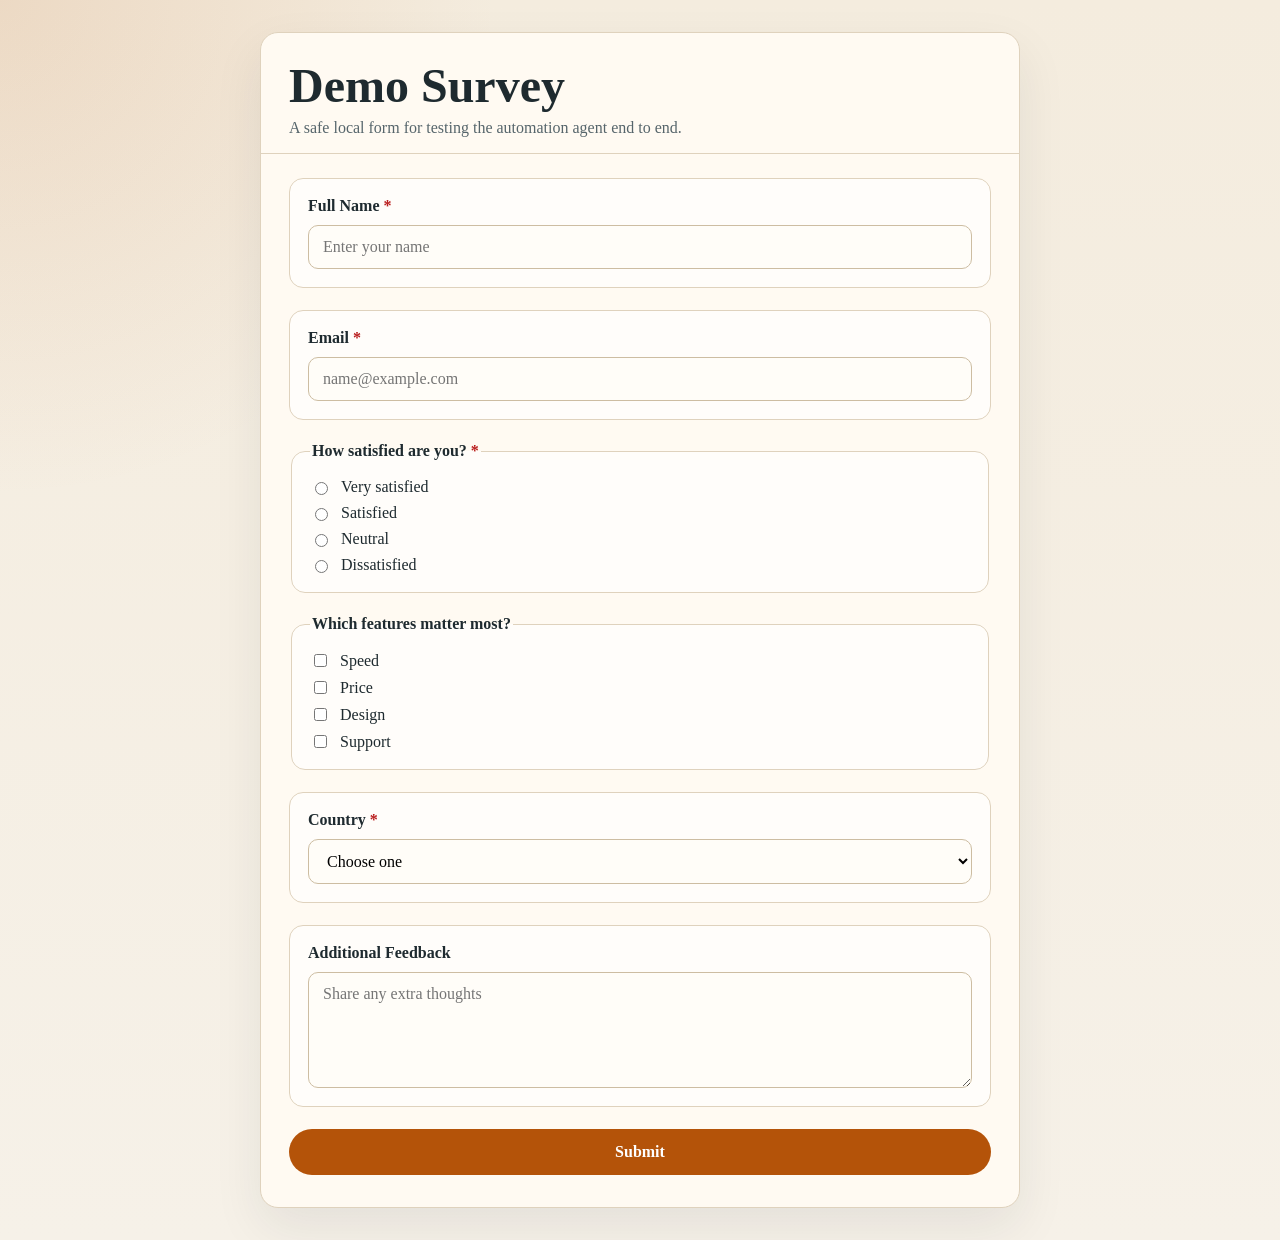
<file: demo/demo_form.html>
<!DOCTYPE html>
<html lang="en">
<head>
  <meta charset="UTF-8" />
  <meta name="viewport" content="width=device-width, initial-scale=1.0" />
  <title>Form Agent Demo Survey</title>
  <style>
    :root {
      --bg: #f6f1e8;
      --card: #fffaf2;
      --ink: #1e2a2f;
      --muted: #56656b;
      --accent: #b45309;
      --line: #dfd2bd;
    }

    * { box-sizing: border-box; }
    body {
      margin: 0;
      font-family: Georgia, "Times New Roman", serif;
      color: var(--ink);
      background:
        radial-gradient(circle at top left, rgba(180, 83, 9, 0.12), transparent 28%),
        linear-gradient(180deg, #f4ecde 0%, var(--bg) 100%);
      min-height: 100vh;
      padding: 32px 16px;
    }

    .wrap {
      max-width: 760px;
      margin: 0 auto;
      background: var(--card);
      border: 1px solid var(--line);
      border-radius: 18px;
      box-shadow: 0 20px 50px rgba(30, 42, 47, 0.08);
      overflow: hidden;
    }

    .hero {
      padding: 28px 28px 16px;
      border-bottom: 1px solid var(--line);
    }

    .hero h1 {
      margin: 0 0 8px;
      font-size: clamp(2rem, 4vw, 3rem);
      line-height: 1.05;
    }

    .hero p {
      margin: 0;
      color: var(--muted);
      font-size: 1rem;
    }

    form {
      padding: 24px 28px 32px;
      display: grid;
      gap: 22px;
    }

    .question {
      display: grid;
      gap: 10px;
      padding: 18px;
      border: 1px solid var(--line);
      border-radius: 14px;
      background: rgba(255, 255, 255, 0.65);
    }

    label, legend {
      font-weight: 700;
    }

    .required::after {
      content: " *";
      color: #b91c1c;
    }

    input[type="text"],
    input[type="email"],
    textarea,
    select {
      width: 100%;
      padding: 12px 14px;
      border: 1px solid #cdbda2;
      border-radius: 10px;
      background: #fffdf8;
      font: inherit;
    }

    .option-list {
      display: grid;
      gap: 8px;
    }

    .option-list label {
      display: flex;
      align-items: center;
      gap: 10px;
      font-weight: 400;
    }

    button {
      border: 0;
      border-radius: 999px;
      padding: 14px 18px;
      background: var(--accent);
      color: white;
      font: inherit;
      font-weight: 700;
      cursor: pointer;
    }
  </style>
</head>
<body>
  <main class="wrap">
    <section class="hero">
      <h1>Demo Survey</h1>
      <p>A safe local form for testing the automation agent end to end.</p>
    </section>

    <form action="./thank_you.html" method="get">
      <div class="question">
        <label for="full_name" class="required">Full Name</label>
        <input id="full_name" name="full_name" type="text" placeholder="Enter your name" required />
      </div>

      <div class="question">
        <label for="email" class="required">Email</label>
        <input id="email" name="email" type="email" placeholder="name@example.com" required />
      </div>

      <fieldset class="question">
        <legend class="required">How satisfied are you?</legend>
        <div class="option-list">
          <label for="sat_1"><input id="sat_1" name="satisfaction" type="radio" value="Very satisfied" required />Very satisfied</label>
          <label for="sat_2"><input id="sat_2" name="satisfaction" type="radio" value="Satisfied" />Satisfied</label>
          <label for="sat_3"><input id="sat_3" name="satisfaction" type="radio" value="Neutral" />Neutral</label>
          <label for="sat_4"><input id="sat_4" name="satisfaction" type="radio" value="Dissatisfied" />Dissatisfied</label>
        </div>
      </fieldset>

      <fieldset class="question">
        <legend>Which features matter most?</legend>
        <div class="option-list">
          <label for="feat_1"><input id="feat_1" name="features" type="checkbox" value="Speed" />Speed</label>
          <label for="feat_2"><input id="feat_2" name="features" type="checkbox" value="Price" />Price</label>
          <label for="feat_3"><input id="feat_3" name="features" type="checkbox" value="Design" />Design</label>
          <label for="feat_4"><input id="feat_4" name="features" type="checkbox" value="Support" />Support</label>
        </div>
      </fieldset>

      <div class="question">
        <label for="country" class="required">Country</label>
        <select id="country" name="country" required>
          <option value="">Choose one</option>
          <option>India</option>
          <option>United States</option>
          <option>Germany</option>
          <option>Japan</option>
        </select>
      </div>

      <div class="question">
        <label for="feedback">Additional Feedback</label>
        <textarea id="feedback" name="feedback" rows="5" placeholder="Share any extra thoughts"></textarea>
      </div>

      <button type="submit">Submit</button>
    </form>
  </main>
</body>
</html>
</file>
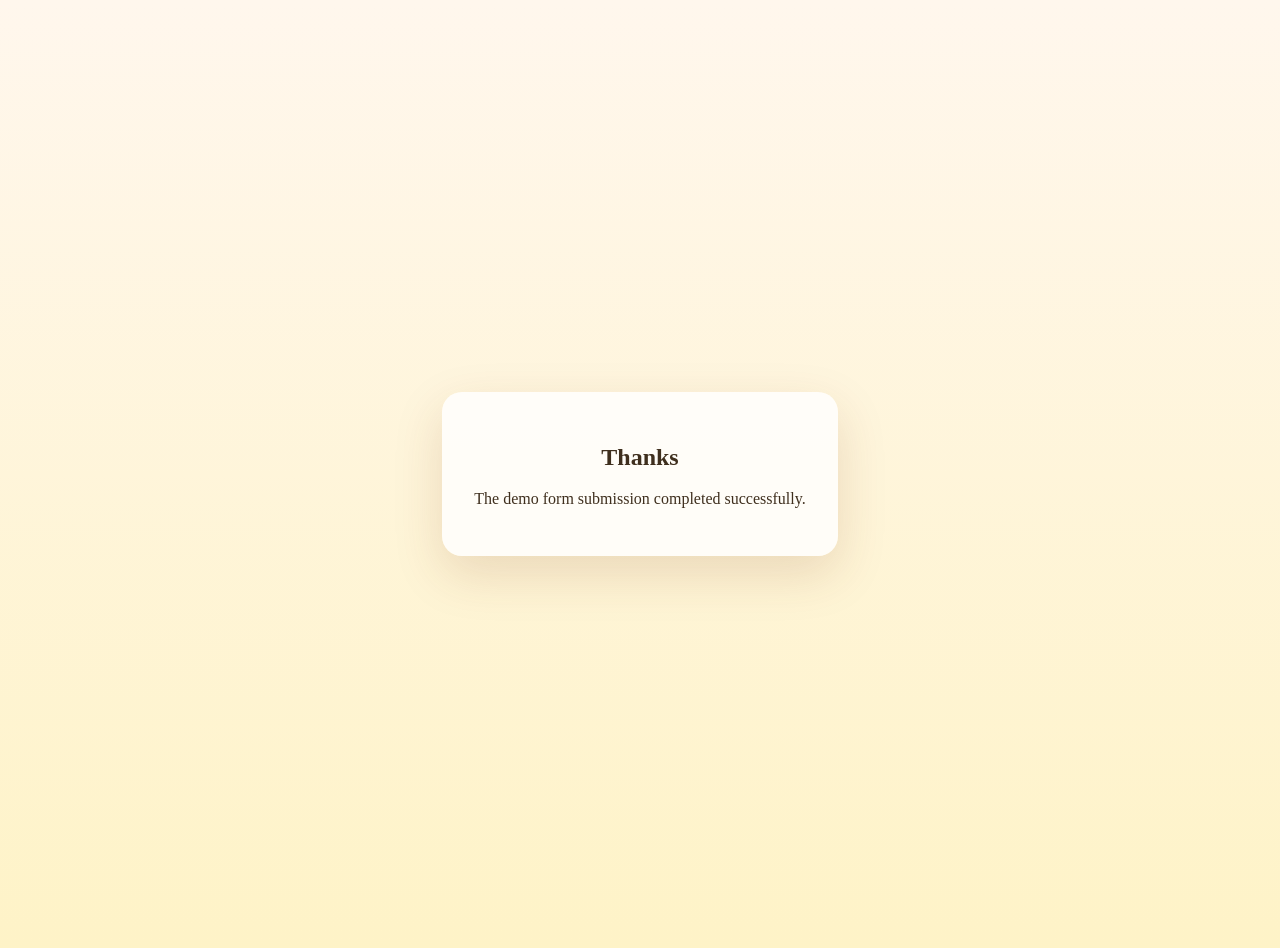
<file: demo/thank_you.html>
<!DOCTYPE html>
<html lang="en">
<head>
  <meta charset="UTF-8" />
  <meta name="viewport" content="width=device-width, initial-scale=1.0" />
  <title>Submission Received</title>
  <style>
    body {
      margin: 0;
      min-height: 100vh;
      display: grid;
      place-items: center;
      background: linear-gradient(180deg, #fff7ed 0%, #fef3c7 100%);
      font-family: Georgia, "Times New Roman", serif;
      color: #3f2f1e;
      padding: 24px;
    }

    .card {
      max-width: 560px;
      padding: 32px;
      border-radius: 20px;
      background: rgba(255,255,255,0.82);
      box-shadow: 0 18px 50px rgba(120, 53, 15, 0.15);
      text-align: center;
    }
  </style>
</head>
<body>
  <section class="card">
    <h1>Thanks</h1>
    <p>The demo form submission completed successfully.</p>
  </section>
</body>
</html>
</file>
